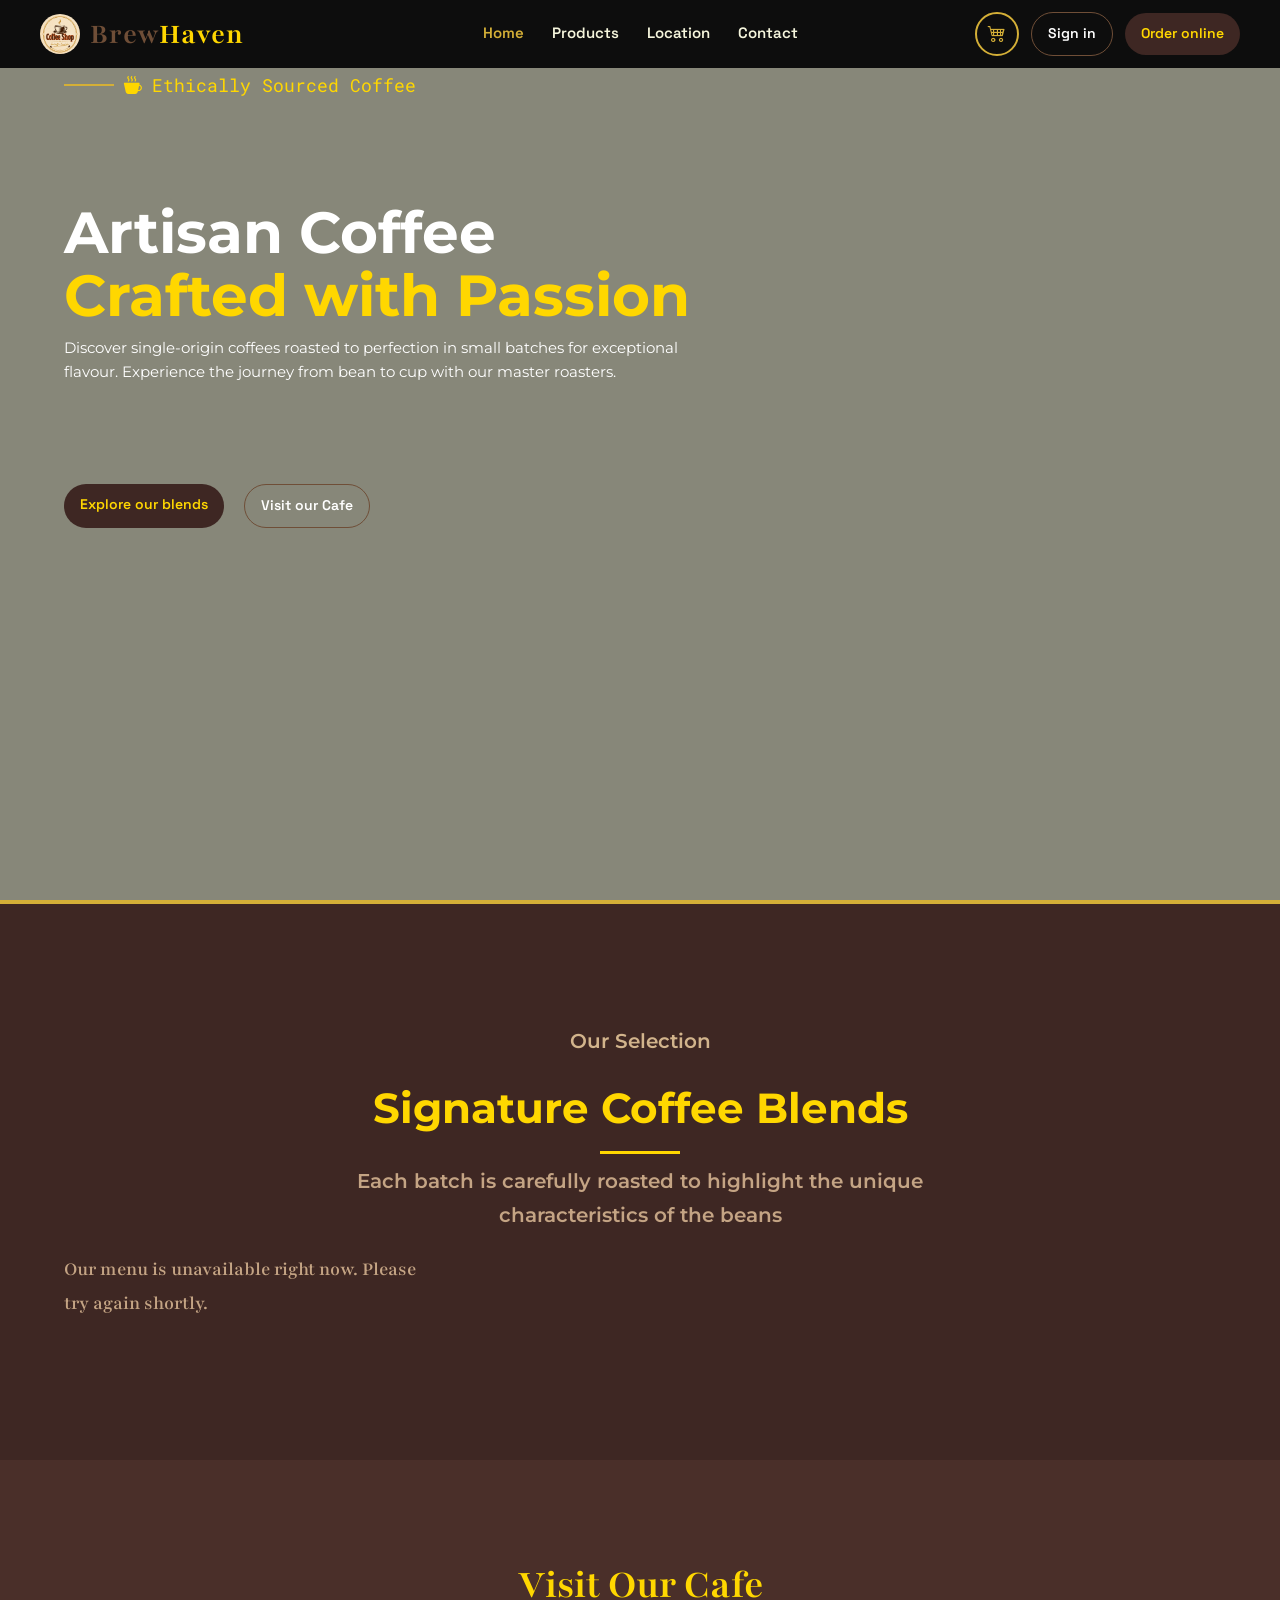
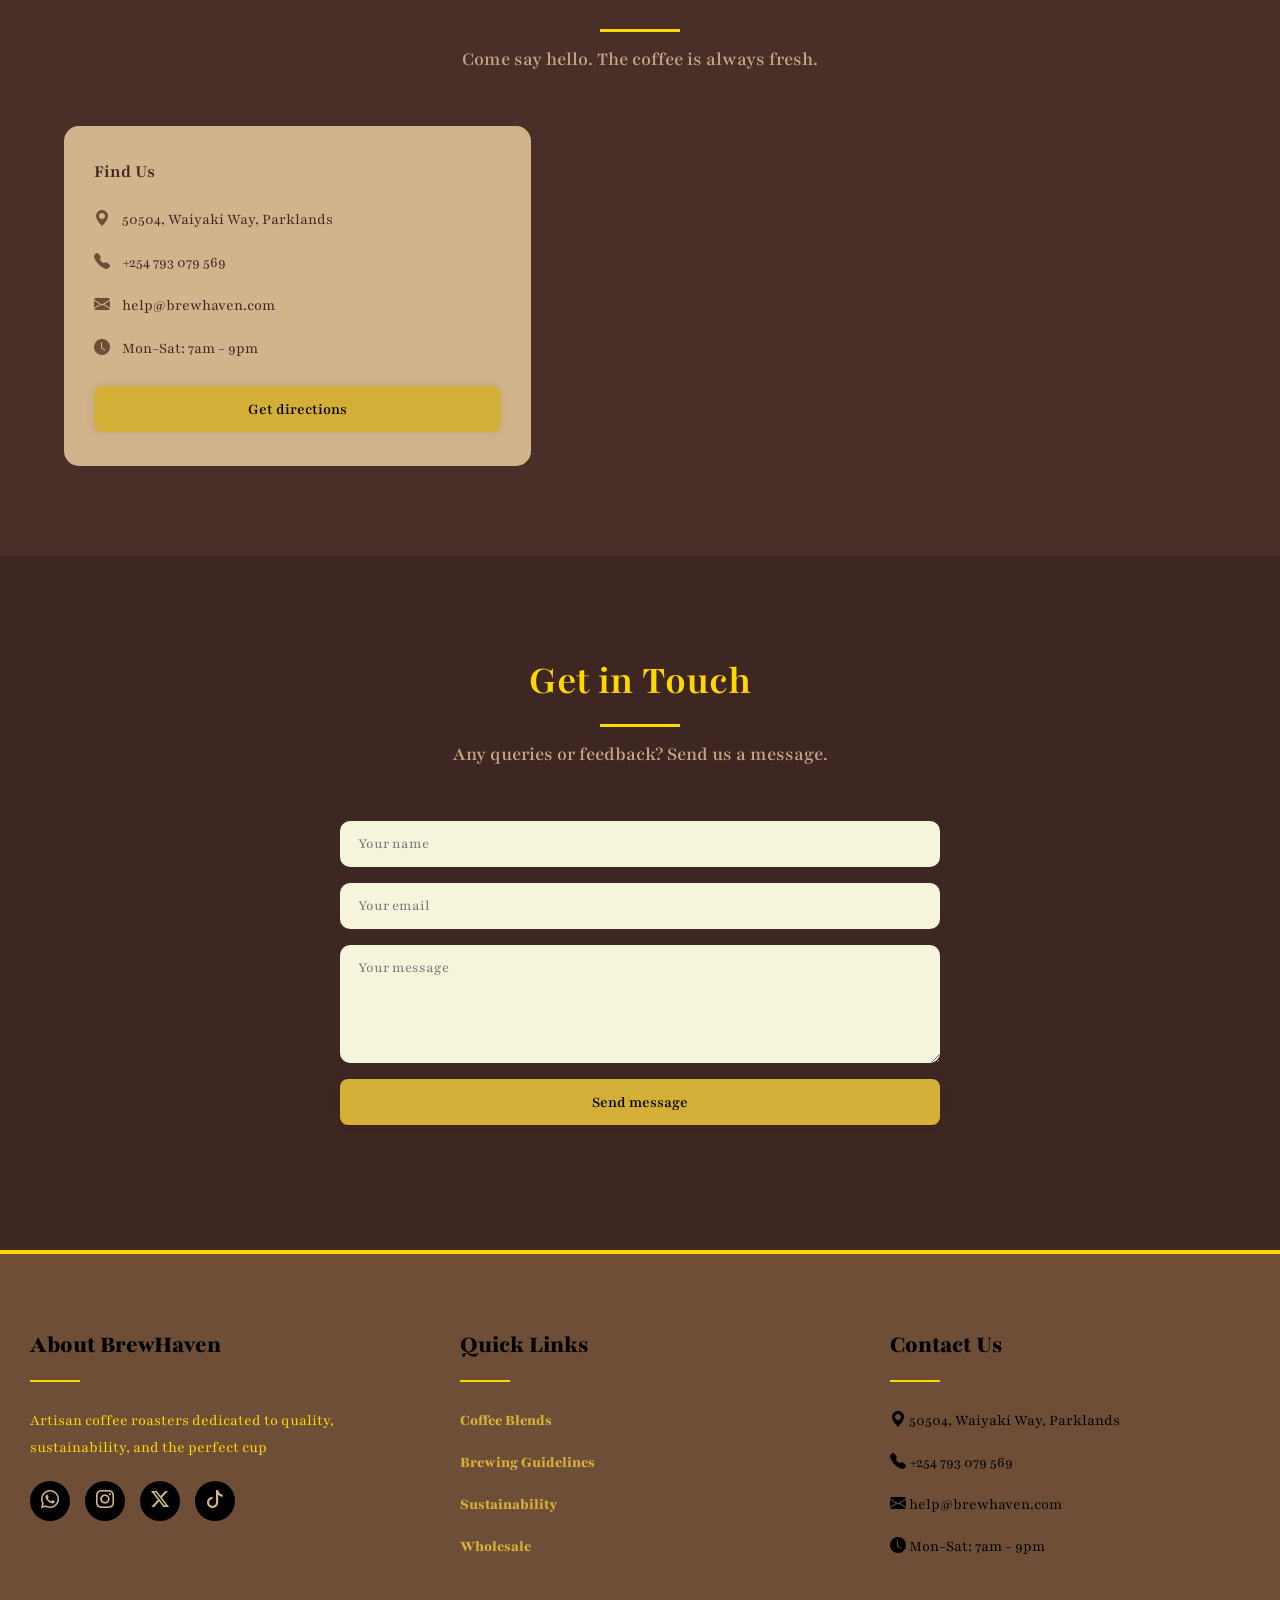
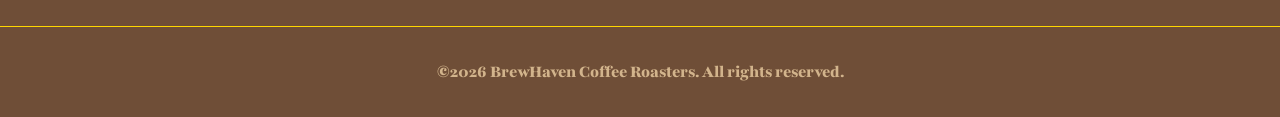
<file: frontend/index.html>
<!DOCTYPE html>
<html lang="en">
<head>
    <meta charset="UTF-8">
    <meta name="viewport" content="width=device-width, initial-scale=1.0">
    <title>Instant Premium Coffee</title>
    <link rel="icon" type="image/png" href="assets/images/favicon.png">
    <!--link for inserting google fonts-->
    <link rel="preconnect" href="https://fonts.googleapis.com">
    <link rel="preconnect" href="https://fonts.gstatic.com" crossorigin>
    <link href="https://fonts.googleapis.com/css2?family=Archivo:ital,wght@0,100..900;1,100..900&family=Dancing+Script:wght@400..700&family=Montserrat:ital,wght@0,100..900;1,100..900&family=Playfair:ital,opsz,wght@0,5..1200,300..900;1,5..1200,300..900&family=Roboto+Mono:ital,wght@0,100..700;1,100..700&family=Space+Grotesk:wght@300..700&display=swap" rel="stylesheet">
    <!--link for adding bootstrap icons-->
    <link rel="stylesheet" href="https://cdn.jsdelivr.net/npm/bootstrap-icons@1.13.1/font/bootstrap-icons.min.css">
    <!--Link to css file-->
    <link rel="stylesheet" href="styles.css">
</head>
<body>
    <!--Header-->
    <header>
        <div class="container header-container">
            <a href="#home" class="logo">
                <img src="assets/images/logo.png" alt="coffee logo">
                <div class="logo-text">Brew<span>Haven</span></div>
            </a>
            <nav>
                <ul>
                    <li><a href="#home">Home</a></li>
                    <li><a href="#products">Products</a></li>
                    <li><a href="#location">Location</a></li>
                    <li><a href="#contact">Contact</a></li>
                    <li id="admin-link" hidden><a href="admin.html">Dashboard</a></li>
                </ul>
            </nav>
            <button class="nav-toggle" id="menu-toggle" aria-label="Toggle menu" aria-expanded="false"><i class="bi bi-list"></i></button>
            <div class="nav-button">
                <button class="cart-btn" id="cart-btn" aria-label="Open cart">
                    <i class="bi bi-cart4"></i><span class="cart-count" id="cart-count">0</span>
                </button>
                <a href="#" class="btn btn-secondary" id="signin-btn">Sign in</a>
                <a href="#" class="btn btn-pri" id="order-btn">Order online</a>
            </div>
        </div>
    </header>

    <!--Hero Section-->
    <section class="hero" id="home">
        <!--Background video-->
        <video class="hero-video" autoplay muted loop playsinline>
            <source src="assets/videos/coffee1.mp4" type="video/mp4">
        </video>
        <div class="container">
            <div class="hero-content">
                <div class="hero-subtitle">
                    <i class="bi bi-cup-hot-fill"></i>
                    Ethically Sourced Coffee
                </div>
                <h1 class="hero-title">Artisan Coffee <br><span>Crafted with Passion</span></h1>
                <p class="hero-text">Discover single-origin coffees roasted to perfection in small batches for exceptional flavour.
                    Experience the journey from bean to cup with our master roasters.</p>
                <div class="hero-buttons">
                    <a href="#products" class="btn btn-pri">Explore our blends</a>
                    <a href="#location" class="btn btn-secondary">Visit our Cafe</a>
                </div>
            </div>
        </div>
    </section>

    <!--Products section-->
    <section class="products" id="products">
        <div class="container">
            <div class="section-header">
                <div class="section-subtitle">Our Selection</div>
                <h2 class="section-title">Signature Coffee Blends</h2>
                <p class="section-desc">Each batch is carefully roasted to highlight the unique characteristics of the beans</p>
            </div>
            <div class="product-grid" id="product-grid"></div>
        </div>
    </section>

    <!--Location section-->
    <section class="info-section location" id="location">
        <div class="container">
            <div class="section-head">
                <h2 class="section-title">Visit Our Cafe</h2>
                <p class="section-desc">Come say hello. The coffee is always fresh.</p>
            </div>
            <div class="location-grid">
                <div class="info-card">
                    <h3>Find Us</h3>
                    <ul class="info-list">
                        <li><i class="bi bi-geo-alt-fill"></i> 50504, Waiyaki Way, Parklands</li>
                        <li><i class="bi bi-telephone-fill"></i> +254 793 079 569</li>
                        <li><i class="bi bi-envelope-fill"></i> help@brewhaven.com</li>
                        <li><i class="bi bi-clock-fill"></i> Mon-Sat: 7am - 9pm</li>
                    </ul>
                    <a class="auth-btn dir-btn" target="_blank" rel="noopener"
                       href="https://www.google.com/maps/search/?api=1&query=Waiyaki+Way+Nairobi">Get directions</a>
                </div>
                <iframe class="map" loading="lazy" allowfullscreen title="BrewHaven location"
                    src="https://www.google.com/maps?q=Waiyaki+Way,+Nairobi&output=embed"></iframe>
            </div>
        </div>
    </section>

    <!--Contact section-->
    <section class="info-section contact" id="contact">
        <div class="container">
            <div class="section-head">
                <h2 class="section-title">Get in Touch</h2>
                <p class="section-desc">Any queries or feedback? Send us a message.</p>
            </div>
            <form class="contact-form" id="contact-form">
                <input type="text" name="name" placeholder="Your name" required>
                <input type="email" name="email" placeholder="Your email" required>
                <textarea name="message" rows="5" placeholder="Your message" required></textarea>
                <button type="submit" class="auth-btn">Send message</button>
                <p id="contact-msg"></p>
            </form>
        </div>
    </section>

    <!--footer-->
    <footer>
        <div class="footer-content">
            <div class="footer-column">
                <h3>About BrewHaven</h3>
                <p class="footer-about">Artisan coffee roasters dedicated to quality,
                    sustainability, and the perfect cup</p>
                <div class="social-links">
                    <a href="#" aria-label="WhatsApp"><i class="bi bi-whatsapp"></i></a>
                    <a href="#" aria-label="Instagram"><i class="bi bi-instagram"></i></a>
                    <a href="#" aria-label="X"><i class="bi bi-twitter-x"></i></a>
                    <a href="#" aria-label="TikTok"><i class="bi bi-tiktok"></i></a>
                </div>
            </div>
            <div class="footer-column">
                <h3>Quick Links</h3>
                <ul class="footer-links">
                    <li><a href="#products">Coffee Blends</a></li>
                    <li><a href="#">Brewing Guidelines</a></li>
                    <li><a href="#">Sustainability</a></li>
                    <li><a href="#">Wholesale</a></li>
                </ul>
            </div>
            <div class="footer-column">
                <h3>Contact Us</h3>
                <ul class="footer-links">
                    <li><i class="bi bi-geo-alt-fill"></i> 50504, Waiyaki Way, Parklands</li>
                    <li><i class="bi bi-telephone-fill"></i> +254 793 079 569</li>
                    <li><i class="bi bi-envelope-fill"></i> help@brewhaven.com</li>
                    <li><i class="bi bi-clock-fill"></i> Mon-Sat: 7am - 9pm</li>
                </ul>
            </div>
        </div>
        <div class="copyright">
            &copy;2026 BrewHaven Coffee Roasters. All rights reserved.
        </div>
    </footer>

    <!--Cart drawer-->
    <div class="cart-overlay" id="cart-overlay"></div>
    <aside class="cart-drawer" id="cart-drawer">
        <div class="cart-head">
            <h3>Your Cart</h3>
            <button id="cart-close" aria-label="Close cart">&times;</button>
        </div>
        <ul class="cart-items" id="cart-items"></ul>
        <div class="cart-foot">
            <div class="cart-total"><span>Total</span><strong id="cart-total">KSh 0</strong></div>
            <div id="guest-fields">
                <input id="order-name" type="text" placeholder="Your name" autocomplete="name">
                <input id="order-email" type="email" placeholder="Email (optional, for updates)" autocomplete="email">
            </div>
            <input id="order-phone" type="tel" placeholder="Phone, e.g. 0712 345 678" autocomplete="tel">
            <textarea id="order-note" rows="2" maxlength="300" placeholder="Notes for your order (optional)"></textarea>
            <div class="pay-options" id="pay-options" hidden>
                <label><input type="radio" name="pay" value="mpesa" checked> Pay now with M-Pesa</label>
                <label><input type="radio" name="pay" value="cash"> Pay at pickup</label>
            </div>
            <button class="auth-btn" id="checkout-btn">Place order</button>
            <p class="pay-note" id="pay-note">Pay when you pick up.</p>
            <button class="link-btn" id="signin-checkout" type="button">Have an account? Sign in to order</button>
            <button class="link-btn" id="my-orders-btn" type="button">My orders</button>
        </div>
    </aside>

    <!--Forgot password modal-->
    <div class="modal" id="forgot-modal">
        <div class="forgot-box">
            <button class="modal-close" id="forgot-close">&times;</button>
            <h2>Forgot password?</h2>
            <p>Enter your email and we'll send you a reset link.</p>
            <form id="forgot-form">
                <input type="email" name="email" placeholder="Email" required>
                <button type="submit" class="auth-btn">Send reset link</button>
            </form>
            <p id="forgot-msg"></p>
        </div>
    </div>

    <!--My orders modal-->
    <div class="modal" id="orders-modal">
        <div class="forgot-box orders-box">
            <button class="modal-close" id="orders-close">&times;</button>
            <h2>My orders</h2>
            <div id="orders-list"></div>
        </div>
    </div>

    <!--M-Pesa payment modal-->
    <div class="modal" id="pay-modal">
        <div class="forgot-box">
            <h2 id="pay-title">Check your phone</h2>
            <p id="pay-text"></p>
            <div class="pay-actions">
                <button class="auth-btn" id="pay-retry" type="button" hidden>Try again</button>
                <button class="link-btn" id="pay-close" type="button">Close</button>
            </div>
        </div>
    </div>

    <!--Login / register modal-->
    <div class="modal" id="auth-modal">
        <div class="auth-container" id="auth-container">
            <button class="modal-close" id="modal-close">&times;</button>
            <p id="auth-msg"></p>

            <!-- Login -->
            <div class="auth-form-box login">
                <form id="login-form">
                    <h1>Login</h1>
                    <div class="auth-input">
                        <input type="email" name="email" placeholder="Email" required>
                        <i class="bi bi-envelope"></i>
                    </div>
                    <div class="auth-input">
                        <input type="password" name="password" placeholder="Password" required>
                        <i class="bi bi-lock"></i>
                    </div>
                    <div class="auth-forgot"><a href="#" id="forgot-link">Forgot Password?</a></div>
                    <button type="submit" class="auth-btn">Login</button>
                    <p>or continue with Google</p>
                    <div class="auth-social">
                        <div class="google-btn" id="google-login-btn"></div>
                    </div>
                </form>
            </div>

            <!-- Register -->
            <div class="auth-form-box register">
                <form id="register-form">
                    <h1>Registration</h1>
                    <div class="auth-input">
                        <input type="text" name="name" placeholder="Full name" required>
                        <i class="bi bi-person"></i>
                    </div>
                    <div class="auth-input">
                        <input type="email" name="email" placeholder="Email" required>
                        <i class="bi bi-envelope"></i>
                    </div>
                    <div class="auth-input">
                        <input type="password" name="password" placeholder="Password (min 8 chars)" minlength="8" required>
                        <i class="bi bi-lock"></i>
                    </div>
                    <button type="submit" class="auth-btn">Register</button>
                    <p>or register with Google</p>
                    <div class="auth-social">
                        <div class="google-btn" id="google-register-btn"></div>
                    </div>
                </form>
            </div>

            <!-- Sliding panel -->
            <div class="auth-toggle-box">
                <div class="auth-panel left">
                    <h1>Hello, Welcome!</h1>
                    <p>Don't have an account?</p>
                    <button type="button" class="auth-btn outline" id="show-register">Register</button>
                </div>
                <div class="auth-panel right">
                    <h1>Welcome Back!</h1>
                    <p>Already have an account?</p>
                    <button type="button" class="auth-btn outline" id="show-login">Login</button>
                </div>
            </div>
        </div>
    </div>

    <!--Link to google script-->
    <script src="https://accounts.google.com/gsi/client" async defer></script>
    <!--Link to Javascript file-->
    <script src="script.js"></script>
</body>
</html>
</file>
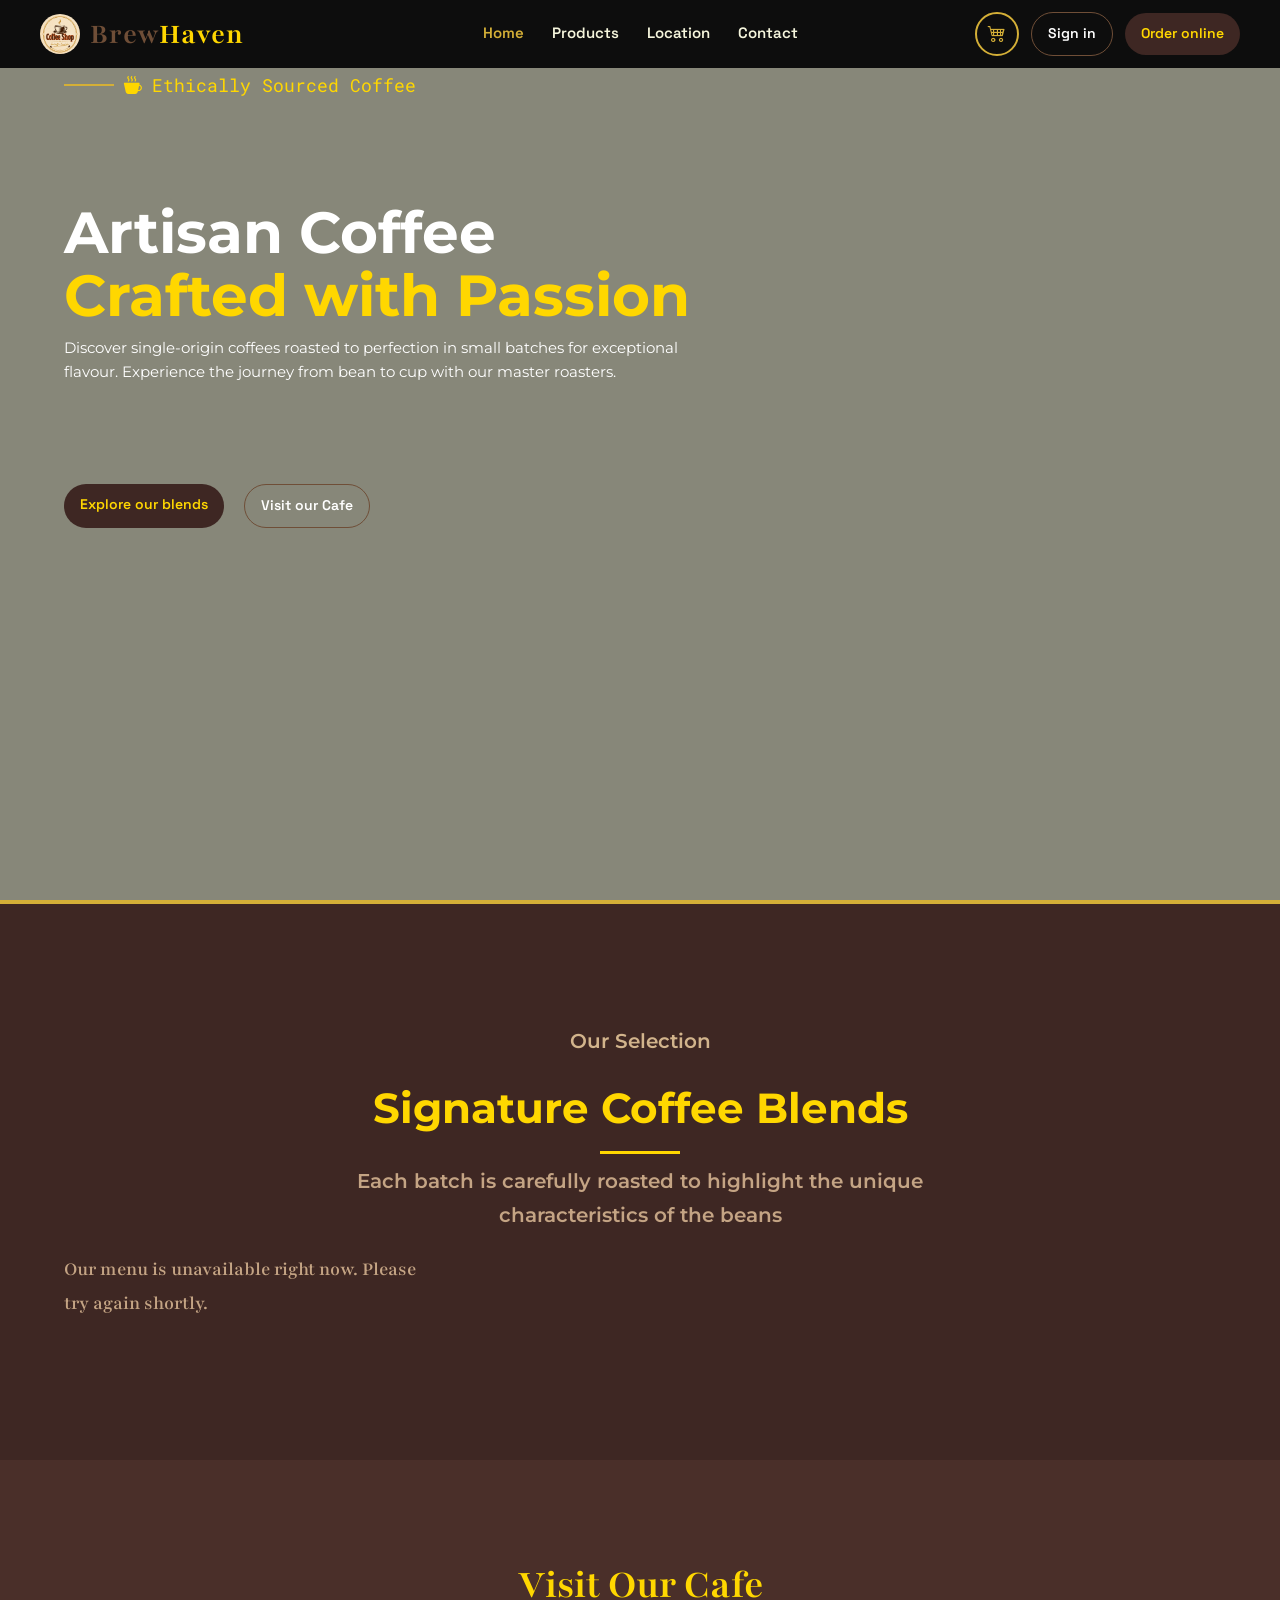
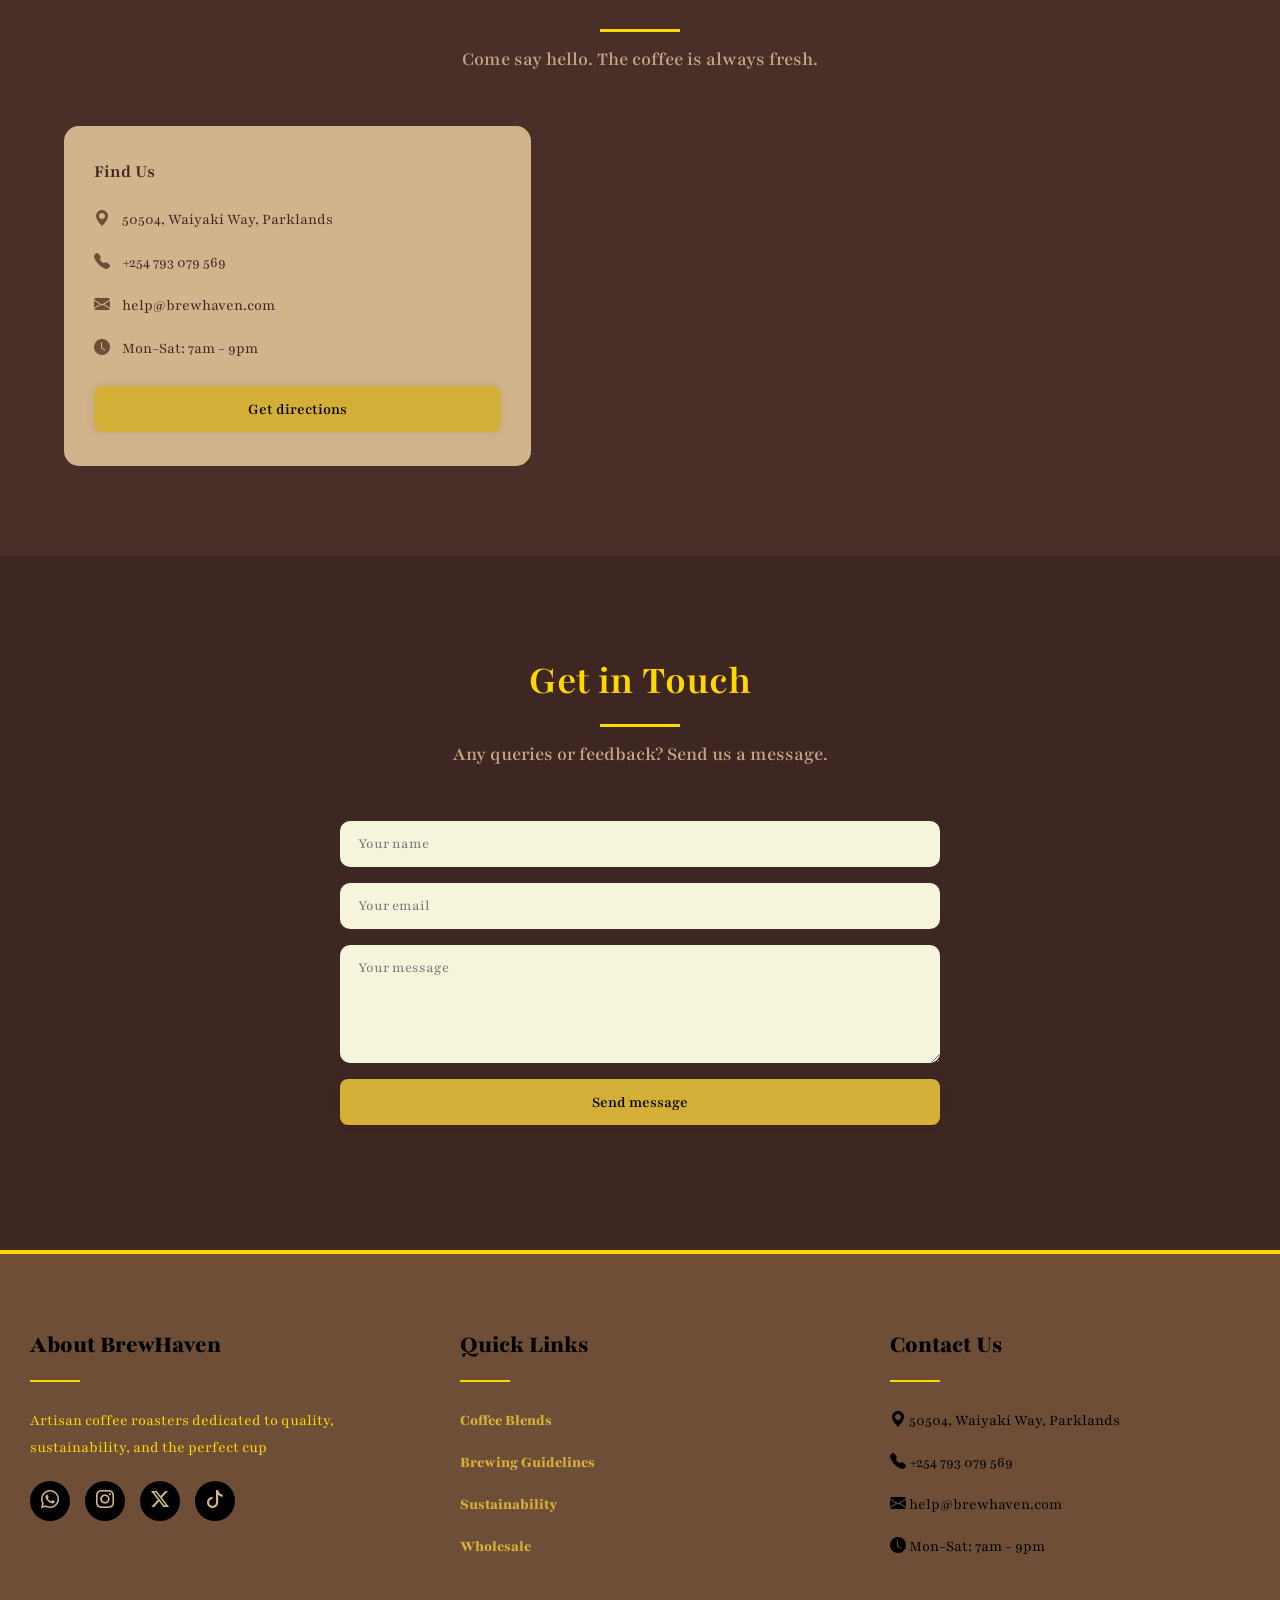
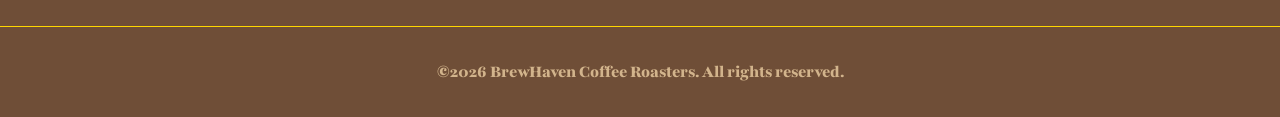
<file: frontend/admin.html>
<!DOCTYPE html>
<html lang="en">
<head>
  <meta charset="UTF-8">
  <meta name="viewport" content="width=device-width, initial-scale=1.0">
  <title>BrewHaven Admin Page</title>
  <link href="https://fonts.googleapis.com/css2?family=Montserrat:wght@400;600;700&display=swap" rel="stylesheet">
  <link rel="stylesheet" href="https://cdn.jsdelivr.net/npm/bootstrap-icons@1.13.1/font/bootstrap-icons.min.css">
  <style>
    :root { --dark:#2a1a16; --panel:#3E2723; --medium:#6f4e37; --accent:#D2B48C; --cream:#F5F5DC; --gold:#D4AF37; }
    * { box-sizing: border-box; margin: 0; padding: 0; }
    [hidden] { display: none !important; }
    body { font-family: Montserrat, sans-serif; background: var(--dark); color: var(--cream); display: flex; min-height: 100vh; }
    .side { width: 200px; background: #1c110e; padding: 24px 14px; display: flex; flex-direction: column;
      gap: 6px; position: sticky; top: 0; height: 100vh; flex: 0 0 auto; }
    .side h2 { color: var(--gold); font-size: 20px; margin: 0 8px 18px; }
    .side button, .side a { display: flex; align-items: center; gap: 10px; padding: 11px 14px; border: none;
      border-radius: 8px; background: none; color: var(--cream); font: inherit; font-size: 14px;
      cursor: pointer; text-decoration: none; text-align: left; }
    .side button:hover, .side a:hover { background: rgba(255,255,255,.08); }
    .side button.active { background: var(--gold); color: #000; font-weight: 700; }
    .spacer { flex: 1; }
    main { flex: 1; padding: 24px; overflow-x: auto; min-width: 0; }
    h1 { color: var(--gold); margin-bottom: 22px; }
    .stats { display: grid; grid-template-columns: repeat(auto-fit, minmax(180px, 1fr)); gap: 16px; }
    .stat { background: var(--panel); border-radius: 14px; padding: 22px; display: flex; flex-direction: column; gap: 8px; }
    .stat span { font-size: 13px; opacity: .8; }
    .stat strong { font-size: 28px; color: var(--gold); }
    table { width: 100%; border-collapse: collapse; background: var(--panel); border-radius: 12px; overflow: hidden; }
    th, td { padding: 10px; text-align: left; font-size: 14px; border-bottom: 1px solid rgba(255,255,255,.1); vertical-align: top; }
    th { color: var(--gold); font-size: 12px; text-transform: uppercase; letter-spacing: 1px; }
    td small { opacity: .75; word-break: break-all; }
    small { opacity: .75; }
    select, input, textarea { padding: 10px 12px; border: none; border-radius: 8px; background: var(--cream);
      font: inherit; font-size: 14px; color: #222; outline: none; }
    .toolbar { margin-bottom: 16px; }
    .btn { padding: 10px 18px; border: none; border-radius: 8px; background: var(--gold); color: #000;
      font: inherit; font-weight: 700; cursor: pointer; }
    .btn.ghost { background: none; border: 1px solid var(--gold); color: var(--gold); }
    .btn.small { padding: 6px 12px; font-size: 13px; }
    .thumb { width: 52px; height: 52px; object-fit: cover; border-radius: 8px; }
    .pform { display: grid; grid-template-columns: repeat(auto-fit, minmax(200px, 1fr)); gap: 12px;
      background: var(--panel); padding: 20px; border-radius: 14px; margin-bottom: 24px; }
    .pform textarea, .pform-actions { grid-column: 1 / -1; }
    .pform-actions { display: flex; gap: 10px; }
    .chk { display: flex; align-items: center; gap: 8px; font-size: 14px; }
    .msg-card { background: var(--panel); border-radius: 12px; padding: 18px; margin-bottom: 14px; }
    .msg-card p { margin-top: 8px; line-height: 1.5; }
    .status-select.status-pending { background: #ffe9a8; }
    .status-select.status-preparing { background: #cfe3ff; }
    .status-select.status-ready { background: #cdeccd; }
    .status-select.status-completed { background: #ddd; }
    .status-select.status-cancelled { background: #f3c4c4; }
    .toast { position: fixed; bottom: 30px; left: 50%; transform: translateX(-50%); background: var(--gold);
      color: #000; padding: 12px 24px; border-radius: 30px; font-weight: 600; z-index: 99; }
    @media (max-width: 800px) {
      body { flex-direction: column; }
      .side { width: 100%; height: auto; position: static; flex-direction: row; flex-wrap: wrap; }
      .side h2 { width: 100%; margin-bottom: 6px; }
      .spacer { display: none; }
      main { padding: 18px; }
    }
  </style>
</head>
<body>
  <aside class="side">
    <h2>BrewHaven Admin</h2>
    <button data-view="overview" class="active"><i class="bi bi-speedometer2"></i> Overview</button>
    <button data-view="orders"><i class="bi bi-receipt"></i> Orders</button>
    <button data-view="products"><i class="bi bi-cup-hot"></i> Products</button>
    <button data-view="messages"><i class="bi bi-envelope"></i> Messages</button>
    <button data-view="users"><i class="bi bi-people"></i> Users</button>
    <div class="spacer"></div>
    <a href="index.html"><i class="bi bi-shop"></i> Back to shop</a>
    <button id="logout"><i class="bi bi-box-arrow-left"></i> Logout</button>
  </aside>

  <main>
    <section class="view" id="view-overview">
      <h1>Overview</h1>
      <div class="stats" id="stats"></div>
    </section>

    <section class="view" id="view-orders" hidden>
      <h1>Orders</h1>
      <div class="toolbar">
        <select id="order-filter">
          <option value="">All statuses</option>
          <option value="pending">Pending</option>
          <option value="preparing">Preparing</option>
          <option value="ready">Ready</option>
          <option value="completed">Completed</option>
          <option value="cancelled">Cancelled</option>
        </select>
      </div>
      <table>
        <thead><tr><th>#</th><th>Customer</th><th>Items</th><th>Total</th><th>Placed</th><th>Status</th></tr></thead>
        <tbody id="orders-body"></tbody>
      </table>
    </section>

    <section class="view" id="view-products" hidden>
      <h1>Products</h1>
      <form id="product-form" class="pform">
        <input type="hidden" id="pf-id">
        <input id="pf-name" placeholder="Name" required>
        <input id="pf-price" type="number" step="0.01" min="0.01" placeholder="Price (KSh)" required>
        <input id="pf-image" placeholder="Image file, e.g. 1.jpeg" required>
        <input id="pf-tag" placeholder="Tag (optional), e.g. NEW" maxlength="20">
        <input id="pf-rating" type="number" step="0.5" min="0" max="5" value="5" placeholder="Rating 0-5">
        <label class="chk"><input id="pf-active" type="checkbox" checked> Visible in shop</label>
        <textarea id="pf-desc" rows="2" minlength="5" placeholder="Description" required></textarea>
        <div class="pform-actions">
          <button type="submit" class="btn">Save product</button>
          <button type="button" class="btn ghost" id="pf-clear">Clear</button>
        </div>
      </form>
      <table>
        <thead><tr><th></th><th>Name</th><th>Price</th><th>Status</th><th></th></tr></thead>
        <tbody id="products-body"></tbody>
      </table>
    </section>

    <section class="view" id="view-messages" hidden>
      <h1>Messages</h1>
      <div id="messages-list"></div>
    </section>

    <section class="view" id="view-users" hidden>
      <h1>Users</h1>
      <table>
        <thead><tr><th>#</th><th>Name</th><th>Email</th><th>Joined</th></tr></thead>
        <tbody id="users-body"></tbody>
      </table>
    </section>
  </main>

  <script src="admin.js"></script>
</body>
</html>
</file>
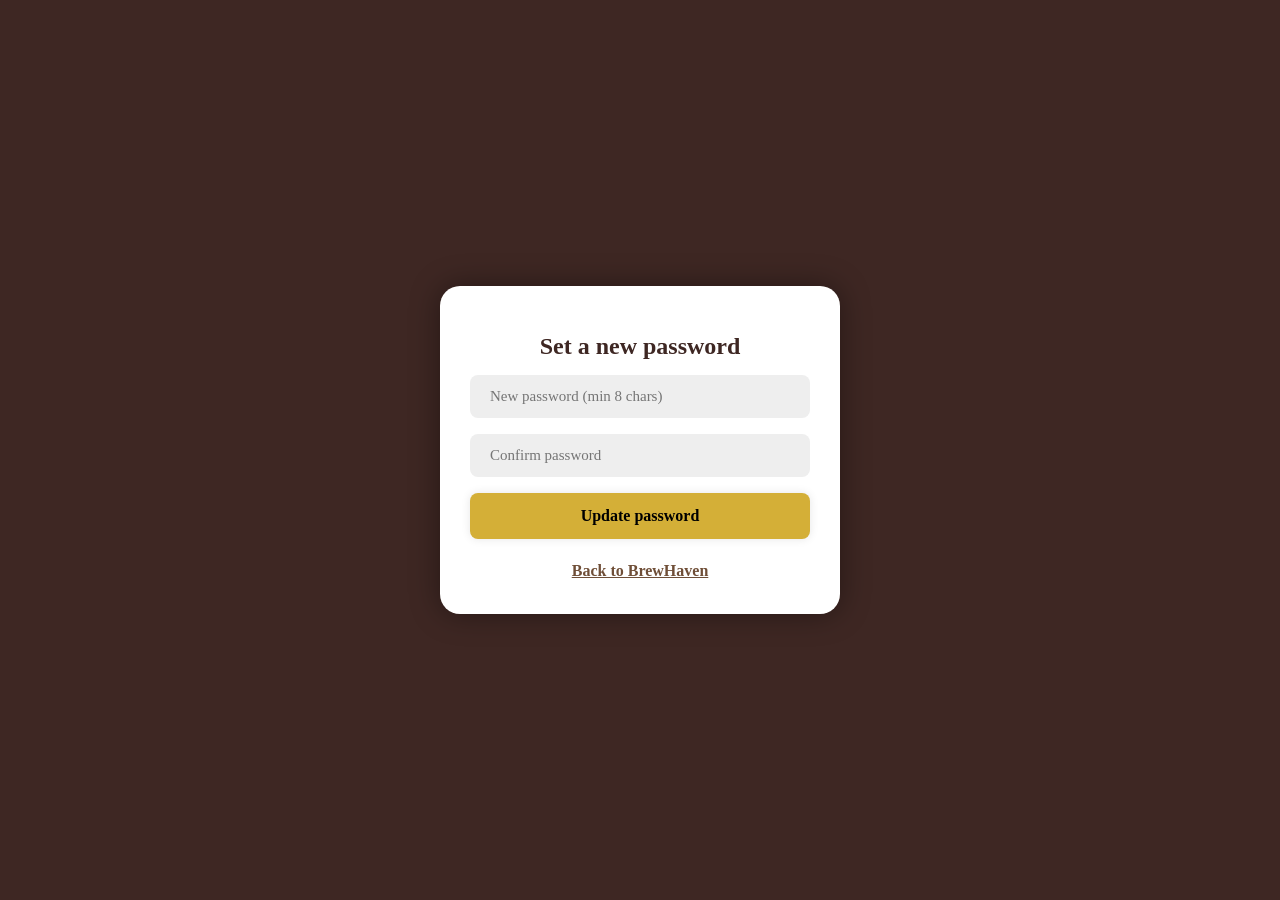
<file: frontend/reset.html>
<!DOCTYPE html>
<html lang="en">
<head>
  <meta charset="UTF-8">
  <meta name="viewport" content="width=device-width, initial-scale=1.0">
  <title>Reset password - BrewHaven</title>
  <link href="https://fonts.googleapis.com/css2?family=Montserrat:wght@400;600;700&display=swap" rel="stylesheet">
  <link rel="stylesheet" href="styles.css">
  <style>
    body { min-height: 100vh; display: flex; align-items: center;
           justify-content: center; background: var(--coffee-dark); padding: 0; }
  </style>
</head>
<body>
  <div class="forgot-box">
    <h2>Set a new password</h2>
    <form id="reset-form">
      <input type="password" name="password" placeholder="New password (min 8 chars)" minlength="8" required>
      <input type="password" name="confirm" placeholder="Confirm password" minlength="8" required>
      <button type="submit" class="auth-btn">Update password</button>
    </form>
    <p id="reset-msg"></p>
    <a href="index.html">Back to BrewHaven</a>
  </div>

  <script>
    const API = "http://127.0.0.1:8000";
    const token = new URLSearchParams(location.search).get("token");
    const msg = document.getElementById("reset-msg");

    document.getElementById("reset-form").onsubmit = async (e) => {
      e.preventDefault();
      const { password, confirm } = Object.fromEntries(new FormData(e.target));
      msg.style.color = "tomato";
      if (!token) return (msg.textContent = "This reset link is missing its token.");
      if (password !== confirm) return (msg.textContent = "Passwords do not match.");
      try {
        const res = await fetch(`${API}/reset-password`, {
          method: "POST",
          headers: { "Content-Type": "application/json" },
          body: JSON.stringify({ token, password }),
        });
        const body = await res.json();
        if (!res.ok) throw new Error(body.detail || "Something went wrong");
        msg.style.color = "green";
        msg.textContent = body.message;
        e.target.reset();
      } catch (err) {
        msg.textContent = err.message;
      }
    };
  </script>
</body>
</html>
</file>
<file: frontend/styles.css>
:root{
    --coffee-dark:#3E2723;
    --coffee-medium: #6f4e37;
    --coffee-light: #c4a484;
    --coffee-accent: #D2B48C;
    --coffee-cream: #F5F5DC;
    --coffee-gold:#D4AF37;
    --text-dark:black;
    --text-light:white;
}
*{
    margin:0;
    padding:0;
    box-sizing: border-box;
}
html { scroll-behavior: smooth; }
section[id] { scroll-margin-top: 80px; } /* keeps titles clear of the fixed header */
[hidden] { display: none !important; }

body{
    font-family: "Playfair", serif;
    background:var(--coffee-cream);
    color:var(--text-dark);
    line-height:1.7;
    overflow-x: hidden;
}
.container{
    width: 90%;
    max-width: 1200px;
    margin: 0 auto;
}

/* Header & Navigation */
header {
    background: #0d0d0d;
    position: fixed;
    top: 0;
    left: 0;
    width: 100%;
    z-index: 1000;
    padding: 12px 0;
}
.header-container {
    display: grid;
    grid-template-columns: 1fr auto 1fr;
    align-items: center;
    width: 100%;
}
.logo {
    display: flex;
    align-items: center;
    gap: 10px;
    text-decoration: none;
    justify-self: start;
}
.logo img {
    height: 40px;
    width: 40px;
    object-fit: cover;
    border-radius: 50%;
}
.logo-text {
    font-family: "Playfair", serif;
    font-size: 30px;
    font-weight: 700;
    letter-spacing: 1px;
    line-height: 1;
    color: var(--coffee-medium);
    white-space: nowrap;
}
.logo-text span {
    color: gold;
}
nav {
    justify-self: center;
}
nav ul {
    display: flex;
    align-items: center;
    list-style: none;
    gap: 28px;
    margin: 0;
    padding: 0;
}
nav a {
    text-decoration: none;
    color: var(--coffee-cream);
    font-family: "Space Grotesk", sans-serif;
    font-weight: 600;
    font-size: 15px;
    position: relative;
    padding: 5px 0;
    transition: color 0.3s ease;
}
nav a:hover {
    color: gold;
}
nav a.active {
    color: var(--coffee-gold);
}
nav a::after {
    content: "";
    position: absolute;
    bottom: 0;
    left: 0;
    width: 0;
    height: 2px;
    background: gold;
    transition: width 0.3s ease;
}
nav a:hover::after {
    width: 100%;
}
.nav-button {
    display: flex;
    align-items: center;
    justify-self: end;
    gap: 12px;
    white-space: nowrap;
}
.btn {
    display: inline-block;
    padding: 9px 16px;
    border-radius: 30px;
    text-decoration: none;
    font-weight: 600;
    transition: all 0.3s ease;
    cursor: pointer;
    border: none;
    font-size: 14px;
}
.btn-secondary {
    background: transparent;
    color: white;
    font-family: "Space Grotesk", sans-serif;
    border: 1px solid var(--coffee-medium);
}
.btn-secondary:hover {
    background: black;
    transform: translateY(-2px);
}
.btn-pri {
    background: var(--coffee-dark);
    color: gold;
    font-family: "Space Grotesk", sans-serif;
}
.btn-pri:hover {
    color: var(--coffee-gold);
    transform: translateY(-2px);
}

/* Hero section */
.hero{
    height: 100vh;
    display: flex;
    align-items: flex-start;
    position: relative;
    overflow: hidden;
    padding-top: 50px;
    isolation: isolate;
}
.hero-video {
    position: absolute;
    top: 0;
    left: 0;
    width: 100%;
    height: 100%;
    object-fit: cover;
    object-position: center;
    z-index: 0;
}
.hero::before{
    content: "";
    position: absolute;
    top: 0;
    left: 0;
    width: 100%;
    height: 100%;
    background: rgba(0, 0, 0, 0.45);
    z-index: 1;
    pointer-events: none;
}
.hero .container {
    display: flex;
    position: relative;
    z-index: 2;
}
.hero-content {
    position: relative;
    z-index: 3;
    flex: 1;
    max-width: 650px;
    color: var(--text-light);
    animation: fadeInUp 1s ease-out;
}
.hero-subtitle {
    font-size: 18px;
    font-family: "Roboto Mono", monospace;
    color: gold;
    margin-top: 20px;
    margin-bottom: 100px;
    display: flex;
    align-items: center;
    gap: 10px;
}
.hero-subtitle::before{
    content: '';
    width: 50px;
    height: 2px;
    background: var(--coffee-gold);
}
.hero-title {
    font-size: 58px;
    font-family: "Montserrat", sans-serif;
    line-height: 1.1;
    margin-top: 1rem;
    margin-bottom: 0.5rem;
    color: #fff;
}
.hero-title span {
    color: gold;
    position: relative;
    white-space: nowrap;
}
.hero-text {
    font-size: 15px;
    font-family: "Montserrat", sans-serif;
    margin-bottom: 1.2rem;
    max-width: 700px;
    line-height: 1.6;
    color: var(--text-light);
}
.hero-buttons {
    display: flex;
    gap: 20px;
    margin-top: 100px;
    flex-wrap: wrap;
}

/* Products section */
.products{
    padding: 120px 0;
    position: relative;
    background-color: var(--coffee-dark);
    border-top: 4px solid var(--coffee-gold);
}
.section-header{
    text-align: center;
    max-width: 700px;
    margin: 0 auto;
    font-family: "Montserrat", sans-serif;
}
.section-subtitle{
    font-size: 20px;
    color: var(--coffee-accent);
    margin-bottom: 15px;
    font-weight: 600;
}
.section-title{
    font-size: 42px;
    color: gold;
    margin-bottom: 20px;
    position: relative;
    display: inline-block;
}
.section-title::after{
    content: '';
    position: absolute;
    bottom: -10px;
    left: 50%;
    transform: translateX(-50%);
    width: 80px;
    height: 3px;
    background: gold;
}
.section-desc{
    font-size: 20px;
    color: var(--coffee-light);
    font-weight: 600;
    margin-bottom: 20px;
}
.product-grid{
    display: grid;
    grid-template-columns: repeat(3, 1fr);
    gap: 40px;
}
@media (max-width: 900px) {
    .product-grid { grid-template-columns: repeat(2, 1fr); }
}
@media (max-width: 600px) {
    .product-grid { grid-template-columns: 1fr; }
}
.product-card{
    background: var(--coffee-accent);
    border-radius: 15px;
    overflow: hidden;
    transition: all 0.4s ease;
    position: relative;
    top: 0;
}
.product-card:hover{
    transform: translateY(-15px);
    border: 2px solid gold;
}
.product-img{
    height: 280px;
    overflow: hidden;
}
.product-img img{
    width: 100%;
    height: 100%;
    object-fit: cover;
    transition: transform 0.5s ease;
}
.product-info{
    padding: 25px;
    position: relative;
}
.product-tag{
    position: absolute;
    top: -20px;
    right: 25px;
    background: gold;
    color: var(--coffee-dark);
    padding: 8px 18px;
    border-radius: 20px;
    font-weight: 700;
    font-size: 14px;
    font-family: "Montserrat", sans-serif;
}
.product-title{
    font-size: 25px;
    font-family: "Montserrat", sans-serif;
    font-weight: 900;
    margin-bottom: 10px;
}
.product-desc{
    margin-bottom: 20px;
    line-height: 20px;
    font-weight: 500;
    font-family: "Montserrat", sans-serif;
}
.product-footer{
    display: flex;
    justify-content: space-between;
    align-items: center;
}
.product-price{
    font-size: 25px;
    font-weight: 900;
    color: var(--coffee-dark);
}
.rating{
    color: #3E2723;
    font-size: 16px;
}

/* Location + contact sections */
.section-head { 
  text-align: center;
   margin-bottom: 50px; }
.info-section { 
  padding: 90px 0; }
.info-section.location { 
  background: #4a2f29; }
.info-section.contact { 
  background: var(--coffee-dark); }

.location-grid { 
  display: grid; 
  grid-template-columns: 1fr 1.4fr; gap: 30px; 
}
.info-card { 
  background: var(--coffee-accent);
  color: var(--coffee-dark);
  border-radius: 15px; padding: 30px; 
}
.info-card h3 { 
  margin-bottom: 18px; 
}
.info-list { 
  list-style: none;
 }
.info-list li {
   display: flex; gap: 12px; align-items: flex-start; margin-bottom: 16px;
   }
.info-list i { 
  color: var(--coffee-medium); 
}
.dir-btn { 
  display: flex; 
  align-items: center; 
  justify-content: center;
  text-decoration: none; 
  margin-top: 24px; 
}
.map { 
  width: 100%; 
  min-height: 340px;
  border: 0; 
  border-radius: 15px; 
}

.contact-form { 
  max-width: 600px; 
  margin: 0 auto; 
  display: flex;
  flex-direction: column; gap: 16px; 
}
.contact-form input, .contact-form textarea { 
  padding: 14px 18px; 
  border: none;
  border-radius: 10px; 
  background: var(--coffee-cream);
  font-family: inherit;
  font-size: 15px; 
  outline: none; 
  resize: vertical;
 }
#contact-msg { 
  text-align: center; 
  font-weight: 600; 
  min-height: 1.2em; 
}

@media (max-width: 800px) { .location-grid { grid-template-columns: 1fr; } }

/* Footer */
footer{
    background: var(--coffee-medium);
    padding: 70px 0 30px;
    position: relative;
    border-top: 4px solid gold;
}
.footer-content{
    display: grid;
    grid-template-columns: repeat(auto-fit, minmax(250px, 1fr));
    gap: 40px;
    margin-bottom: 50px;
    padding-left: 30px;
}
.footer-column h3{
    font-size: 25px;
    font-weight: 900;
    margin-bottom: 25px;
    position: relative;
    padding-bottom: 15px;
}
.footer-column h3::after{
    content: '';
    position: absolute;
    bottom: 0;
    left: 0;
    width: 50px;
    height: 2px;
    background: gold;
}
.footer-about{
    color: gold;
    margin-bottom: 20px;
}
.footer-links{
    list-style: none;
}
.footer-links li{
    margin-bottom: 15px;
}
.footer-links a{
    font-weight: 900;
    color: var(--coffee-gold);
    text-decoration: none;
    transition: all 0.3s ease;
}
.footer-links a:hover{
    color: gold;
    padding-left: 5px;
}
.social-links{
    display: flex;
    gap: 15px;
    margin-top: 20px;
}
.social-links a{
    display: flex;
    align-items: center;
    justify-content: center;
    width: 40px;
    height: 40px;
    background: black;
    border-radius: 50%;
    color: var(--coffee-accent);
    font-size: 18px;
    font-weight: 800;
    text-decoration: none;
    transition: all 0.3s ease;
}
.social-links a:hover{
    background: var(--coffee-dark);
    transform: translateY(-3px);
}
.copyright{
    text-align: center;
    padding-top: 30px;
    border-top: 1px solid gold;
    color: var(--coffee-accent);
    font-size: 18px;
    font-weight: 900;
}

/* Animations */
@keyframes fadeInUp{
    from{
        opacity: 0;
        transform: translateY(40px);
    }
    to{
        opacity: 1;
        transform: translateY(0);
    }
}
/* Modals + login / register */
.modal { 
  position: fixed; 
  inset: 0; 
  background: rgba(0,0,0,.7);
  display: none; 
  align-items: center; 
  justify-content: center; 
  z-index: 2000; 
}
.modal.open { 
  display: flex; 
}

.auth-container { 
  position: relative; 
  width: 850px; 
  max-width: 95%; 
  height: 550px;
  background: #fff; 
  border-radius: 30px; 
  overflow: hidden;
  box-shadow: 0 0 30px rgba(0,0,0,.4); }

.modal-close { 
  position: absolute; 
  top: 12px; 
  right: 18px; 
  z-index: 10;
  background: none; 
  border: none; 
  font-size: 30px; 
  cursor: pointer;
  color: var(--coffee-gold); 
}
#auth-msg { 
  position: absolute; 
  top: 14px; 
  left: 50%; 
  transform: translateX(-50%);
  z-index: 10; 
  font-size: .85rem; 
  font-weight: 600; 
  color: tomato; }

.auth-form-box { 
  position: absolute;
  right: 0; 
  width: 50%; 
  height: 100%;
  background: #fff; 
  display: flex; 
  align-items: center; 
  text-align: center;
  padding: 40px; 
  color: #333; 
  z-index: 1;
  transition: .6s ease-in-out 1.2s, visibility 0s 1s;
 }
.auth-container.active .auth-form-box { 
  right: 50%; 
}
.auth-form-box.register { 
  visibility: hidden; 
}
.auth-container.active .auth-form-box.register { 
  visibility: visible; 
}
.auth-form-box form { 
  width: 100%; 
}
.auth-form-box h1 { 
  font-size: 32px; 
  margin: -10px 0; 
  color: var(--coffee-dark); 
}
.auth-form-box p { 
  font-size: 14px; 
  margin: 15px 0; 
}

.auth-input { 
  position: relative; 
  margin: 24px 0; 
}
.auth-input input { 
  width: 100%; 
  padding: 13px 50px 13px 20px; 
  background: #eee;
  border: none; 
  outline: none; 
  border-radius: 8px; 
  font-size: 15px;
  font-weight: 500; 
  color: #333; 
  font-family: inherit; 
}
.auth-input i { 
  position: absolute; 
  right: 20px; 
  top: 50%;
  transform: translateY(-50%); 
  font-size: 18px; 
  color: #555; }
.auth-forgot { 
  margin: -10px 0 15px; 
  font-size: 13px; 
}
.auth-forgot a { 
  color: #333; 
  text-decoration: none; 
}

.auth-btn {
  width: 100%; 
  height: 46px; 
  background: var(--coffee-gold);
  border: none; 
  border-radius: 8px; 
  box-shadow: 0 0 10px rgba(0,0,0,.1);
  cursor: pointer; 
  font-size: 16px; 
  font-weight: 600; 
  color: #000;
  font-family: inherit; 
}
.auth-btn:disabled { 
  opacity: .6; 
  cursor: wait; }
.auth-social { 
  display: flex; 
  justify-content: center; 
}
.auth-social a { 
  display: inline-flex; 
  padding: 9px; 
  border: 2px solid #ccc;
  border-radius: 8px; 
  font-size: 20px; 
  color: #333; 
  margin: 0 8px;
  text-decoration: none; 
}
.google-btn { 
  display: inline-flex; 
  margin: 0 8px; 
}

.auth-toggle-box { 
  position: absolute; 
  inset: 0; 
}
.auth-toggle-box::before { 
  content: ""; 
  position: absolute; 
  left: -250%;
  width: 300%; 
  height: 100%; 
  background: var(--coffee-medium);
  border-radius: 150px; 
  z-index: 2; 
  transition: 1.8s ease-in-out; }
.auth-container.active .auth-toggle-box::before { 
  left: 50%; 
}

.auth-panel { 
  position: absolute;
  width: 50%; 
  height: 100%; 
  color: #fff;
  display: flex; 
  flex-direction: column; 
  justify-content: center;
  align-items: center; 
  z-index: 2; 
  transition: .6s ease-in-out; 
}
.auth-panel h1 { 
  color: var(--coffee-gold); 
}
.auth-panel p { 
  margin: 12px 0 20px; 
}
.auth-panel.left { 
left: 0; 
transition-delay: 1.2s; 
}
.auth-container.active .auth-panel.left { 
  left: -50%; 
  transition-delay: .6s; 
}
.auth-panel.right { 
  right: -50%; 
  transition-delay: .6s; 
}
.auth-container.active .auth-panel.right { 
  right: 0; 
  transition-delay: 1.2s; 
}
.auth-btn.outline { 
  width: 160px; 
  height: 44px; 
  background: transparent;
  border: 2px solid var(--coffee-gold); 
  color: var(--coffee-gold); 
  box-shadow: none; 
}

@media (max-width: 650px) {
  .auth-container { 
    height: calc(100vh - 40px);
   }
  .auth-form-box { 
    bottom: 0; width: 100%; height: 70%; 
  }
  .auth-container.active .auth-form-box { 
    right: 0; bottom: 30%; 
  }
  .auth-toggle-box::before { 
    left: 0; top: -270%; width: 100%; height: 300%;
    border-radius: 20vw; 
  }
  .auth-container.active .auth-toggle-box::before { 
    left: 0; top: 70%; 
  }
  .auth-panel { 
    width: 100%; height: 30%; 
  }
  .auth-panel.left { 
    top: 0; left: 0; 
  }
  .auth-container.active .auth-panel.left { 
    left: 0; 
    top: -30%; 
  }
  .auth-panel.right { 
    right: 0; 
    bottom: -30%; 
  }
  .auth-container.active .auth-panel.right { 
    bottom: 0; 
  }
}

/* Small white boxes: forgot password, orders, payment */
.forgot-box { 
  position: relative; 
  background: #fff; 
  width: 90%; 
  max-width: 400px;
  padding: 40px 30px 30px; 
  border-radius: 20px; 
  text-align: center; 
  color: #333;
  box-shadow: 0 0 30px rgba(0,0,0,.4); 
}
.forgot-box h2 { 
  color: var(--coffee-dark); 
  margin-bottom: 8px; 
}
.forgot-box p { 
  font-size: 14px; 
  margin-bottom: 18px; 
}
.forgot-box input { 
  width: 100%; 
  padding: 13px 20px; 
  background: #eee; 
  border: none;
  outline: none; 
  border-radius: 8px; 
  margin-bottom: 16px; 
  font-size: 15px;
  font-family: inherit; 
}
.forgot-box a { 
  color: var(--coffee-medium); 
  font-weight: 600; 
}
#forgot-msg { 
  margin: 14px 0 0; 
  font-weight: 600; 
}

/* Add to cart + cart button */
.add-cart { 
  width: 100%; 
  margin-top: 16px; 
  padding: 12px; 
  border: none;
  border-radius: 
  8px; background: var(--coffee-dark); 
  color: var(--coffee-gold);
  font-weight: 700; 
  font-family: inherit; 
  cursor: pointer; transition: .3s; 
}
.add-cart:hover { 
  background: var(--coffee-gold); 
  color: #000; 
}

.cart-btn { 
  position: relative; 
  background: none; 
  cursor: pointer;
  border: 2px solid var(--coffee-gold); 
  color: var(--coffee-gold);
  width: 44px; 
  height: 44px; 
  border-radius: 50%; 
  font-size: 18px; 
}
.cart-count { 
  position: absolute; 
  top: -6px; 
  right: -6px; 
  min-width: 20px;
  height: 20px; 
  padding: 0 5px; 
  border-radius: 10px; 
  background: var(--coffee-gold);
  color: #000; 
  font-size: 12px; 
  font-weight: 700; 
  line-height: 20px; }
.cart-count:empty, .cart-count[data-zero="1"] { 
  display: none; 
}

/* Cart drawer */
.cart-overlay { 
  position: fixed; 
  inset: 0; 
  background: rgba(0,0,0,.6);
  display: none; 
  z-index: 2400; 
}
.cart-overlay.open { 
  display: block; 
}
.cart-drawer { 
  position: fixed; 
  top: 0; 
  right: -420px; 
  width: 400px; 
  max-width: 100%;
  height: 100%; 
  background: var(--coffee-dark); 
  color: var(--coffee-cream);
  border-left: 2px solid var(--coffee-gold); 
  z-index: 2500;
  display: flex; 
  flex-direction: column; 
  overflow-y: auto; 
  transition: right .4s ease; 
}
.cart-drawer.open { right: 0; }
.cart-head { 
  flex: 0 0 auto; 
  display: flex; 
  justify-content: space-between;
  align-items: center; 
  padding: 20px 24px; 
  border-bottom: 1px solid rgba(255,255,255,.15); 
}
.cart-head h3 { color: var(--coffee-gold); }
.cart-head button { 
  background: none; 
  border: none; 
  color: var(--coffee-gold);
  font-size: 30px; 
  cursor: pointer; 
}
.cart-items { 
  list-style: none; 
  flex: 1 0 auto; 
  min-height: 120px; 
  padding: 10px 24px; 
}
.cart-empty { 
  text-align: center; 
  margin-top: 60px; 
  opacity: .7; 
}
.cart-item { 
  display: flex; 
  gap: 12px; 
  align-items: center; 
  padding: 14px 0;
  border-bottom: 1px solid rgba(255,255,255,.1); 
}
.cart-item img { 
  width: 60px; 
  height: 60px; 
  object-fit: cover; 
  border-radius: 8px; 
}
.ci-info { flex: 1; }
.ci-info strong { 
  display: block; 
  font-size: 14px; 
}
.ci-info span { 
  font-size: 13px; 
  color: var(--coffee-gold); 
}
.qty { 
  display: flex; 
  align-items: center; 
  gap: 8px; 
}
.qty button { 
  width: 26px; 
  height: 26px; 
  border-radius: 50%; 
  cursor: pointer;
  border: 1px solid var(--coffee-gold); 
  background: none; 
  color: var(--coffee-gold); 
}
.ci-remove { 
  background: none; 
  border: none; 
  color: tomato; 
  cursor: pointer; 
  font-size: 20px; 
}

.cart-foot { 
  flex: 0 0 auto; 
  position: sticky; 
  bottom: 0; 
  background: var(--coffee-dark);
  padding: 16px 24px; 
  border-top: 1px solid rgba(255,255,255,.15); 
}
.cart-total { 
  display: flex; 
  justify-content: space-between; 
  font-size: 18px; 
  margin-bottom: 12px; 
}
.cart-foot input, .cart-foot textarea { 
  width: 100%; 
  padding: 8px 12px; 
  margin-bottom: 8px;
  border: none; 
  border-radius: 8px; 
  background: var(--coffee-cream);
  font-family: inherit; 
  font-size: 14px; 
  outline: none; 
}
.cart-foot textarea { 
  height: 56px; 
  resize: none; 
}
.pay-options { 
  display: flex; 
  flex-direction: column; 
  gap: 8px; margin-bottom: 12px; 
  font-size: 14px; 
}
.pay-options label { 
  display: flex; 
  align-items: center; 
  gap: 8px; 
  cursor: pointer; 
}
.cart-foot .pay-options input { 
  width: auto; 
  margin: 0; 
  padding: 0; 
}
.pay-note { 
  text-align: center; 
  font-size: 13px; 
  opacity: .75; 
  margin: 10px 0 4px; 
}
.link-btn { 
  display: block; 
  margin: 6px auto 0; 
  background: none; 
  border: none;
  color: var(--coffee-gold); 
  text-decoration: underline; 
  cursor: pointer;
  font-family: inherit; 
  font-size: 14px; 
}
.pay-actions { 
  display: flex; 
  flex-direction: column; 
  gap: 6px; 
  margin-top: 10px; 
}
.pay-actions .link-btn { color: var(--coffee-medium); }

/* My orders */
.orders-box { 
  max-width: 480px; 
  max-height: 85vh; 
  overflow-y: auto; 
  text-align: left; 
}
.orders-box h2 { 
  text-align: center; 
  margin-bottom: 16px; 
}
.order-card { 
  border: 1px solid #ddd; 
  border-radius: 12px; 
  padding: 14px; 
  margin-bottom: 12px; 
}
.order-card p { margin: 0; }
.order-top { 
  display: flex; 
  justify-content: space-between; 
  align-items: center; 
}
.order-card ul { 
  margin: 8px 0 8px 18px; 
  font-size: 14px; 
}
.order-total { 
  text-align: right; 
  font-weight: 700; 
  color: var(--coffee-dark); 
}
.status { 
  padding: 3px 10px; 
  border-radius: 12px; 
  font-size: 12px; 
  font-weight: 700;
  text-transform: capitalize; 
  background: #eee; 
}
.status-pending { background: #ffe9a8; }
.status-preparing { background: #cfe3ff; }
.status-ready { background: #cdeccd; }
.status-completed { background: #ddd; }
.status-cancelled { background: #f3c4c4; }
.guest-hint { 
  font-size: 13px; 
  opacity: .75; 
  margin-top: 12px; 
}

/* Toast messages ("Added to cart", "Order placed") */
.toast { 
  position: fixed; 
  bottom: 30px; 
  left: 50%; 
  transform: translateX(-50%);
  background: var(--coffee-gold); 
  color: #000; 
  padding: 12px 24px; 
  max-width: 90%;
  text-align: center; 
  border-radius: 30px; 
  font-weight: 600; 
  z-index: 3000;
  box-shadow: 0 6px 20px rgba(0,0,0,.3); 
}
/* Mobile header */
.nav-toggle {
    display: none;
    width: 40px;
    height: 40px;
    border-radius: 50%;
    border: 1px solid var(--coffee-medium);
    background: transparent;
    color: var(--coffee-cream);
    font-size: 22px;
    cursor: pointer;
    align-items: center;
    justify-content: center;
}
@media (max-width: 900px) {
    .header-container {
        grid-template-columns: 1fr auto auto;
        column-gap: 10px;
        padding: 0 16px;
    }
    .logo-text { font-size: 22px; }
    .nav-button { display: contents; }
    .logo { grid-row: 1; grid-column: 1; }
    .cart-btn { grid-row: 1; grid-column: 2; }
    .nav-toggle { display: inline-flex; grid-row: 1; grid-column: 3; }

    nav, #signin-btn, #order-btn { display: none; }
    header.menu-open nav {
        display: block;
        grid-row: 2;
        grid-column: 1 / -1;
        justify-self: stretch;
    }
    header.menu-open nav ul {
        flex-direction: column;
        align-items: stretch;
        gap: 0;
        text-align: center;
        padding-top: 8px;
    }
    header.menu-open nav a { display: block; padding: 12px 0; }
    header.menu-open #signin-btn,
    header.menu-open #order-btn {
        display: block;
        grid-column: 1 / -1;
        text-align: center;
        margin-top: 8px;
    }
    header.menu-open #signin-btn { grid-row: 3; }
    header.menu-open #order-btn { grid-row: 4; }
}
@media (max-width: 600px) {
    .hero-title { font-size: 38px; }
    .hero-title span { white-space: normal; }
    .hero-subtitle { margin-bottom: 50px; }
    .hero-buttons { margin-top: 50px; }
}
</file>
